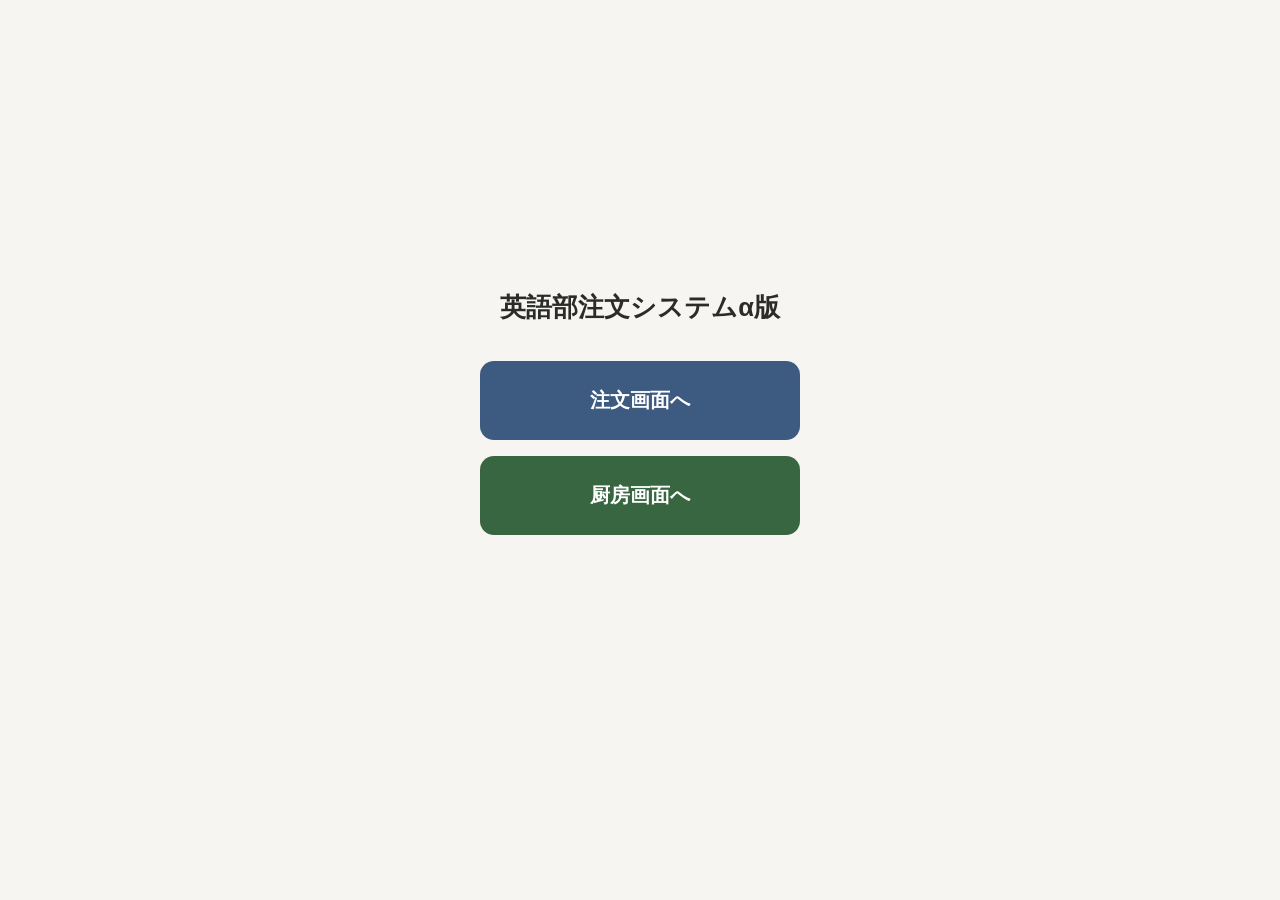
<file: index.html>
<!DOCTYPE html>
<html lang="ja">
<head>
<meta charset="UTF-8">
<meta name="viewport" content="width=device-width, initial-scale=1.0">
<title>英語部注文システムα版</title>
<link rel="stylesheet" href="style.css">
</head>
<body>
  <div class="top-page">
    <h1 class="top-page-title">英語部注文システムα版</h1>
    <div class="top-links">
      <a class="top-link-button top-link-order" href="order.html">注文画面へ</a>
      <a class="top-link-button top-link-kitchen" href="kitchen.html">厨房画面へ</a>
    </div>
  </div>
</body>
</html>
</file>
<file: style.css>
:root {
  --bg: #f6f5f1;
  --ink: #2b2b28;
  --sub-ink: #8a8578;
  --card-bg: #ffffff;
  --border: #ddd8cc;
  --order-accent: #3d5a80;
  --order-accent-dark: #2c4360;
  --kitchen-accent: #386641;
  --kitchen-accent-bg: #e7f0e4;
  --oldest-highlight: #bc6c25;
}

* {
  box-sizing: border-box;
}

body {
  margin: 0;
  padding: 16px;
  background: var(--bg);
  color: var(--ink);
  font-family: -apple-system, BlinkMacSystemFont, "Hiragino Sans", "Yu Gothic Medium", "Noto Sans JP", sans-serif;
  -webkit-tap-highlight-color: transparent;
}

h1 {
  font-size: 1.3rem;
  margin: 0;
}

.section-title {
  font-size: 1rem;
  color: var(--sub-ink);
  margin: 20px 0 10px;
  font-weight: bold;
}

/* トップページ */
.top-page {
  display: flex;
  flex-direction: column;
  align-items: center;
  justify-content: center;
  min-height: 88vh;
  gap: 36px;
  text-align: center;
}

.top-page-title {
  font-size: 1.6rem;
  margin: 0;
}

.top-links {
  display: flex;
  flex-direction: column;
  gap: 16px;
  width: 100%;
  max-width: 320px;
}

.top-link-button {
  display: block;
  padding: 26px 16px;
  border-radius: 14px;
  font-size: 1.25rem;
  font-weight: bold;
  text-decoration: none;
  color: #fff;
}

.top-link-order {
  background: var(--order-accent);
}

.top-link-kitchen {
  background: var(--kitchen-accent);
}

/* ヘッダー(注文画面・厨房画面 共通) */
.page-header {
  display: flex;
  align-items: baseline;
  gap: 14px;
  padding-bottom: 12px;
  border-bottom: 2px solid var(--border);
  margin-bottom: 4px;
}

.back-link {
  text-decoration: none;
  color: var(--sub-ink);
  font-size: 0.85rem;
  white-space: nowrap;
}

/* 商品ボタン(注文画面) */
.product-buttons {
  display: grid;
  grid-template-columns: repeat(2, 1fr);
  gap: 12px;
  margin: 16px 0 8px;
}

.product-button {
  padding: 24px 8px;
  font-size: 1.1rem;
  font-weight: bold;
  border: none;
  border-radius: 12px;
  background: var(--order-accent);
  color: #fff;
  cursor: pointer;
}

.product-button:active {
  background: var(--order-accent-dark);
}

/* 注文カード一覧(注文画面・厨房画面で共通) */
.order-list {
  display: flex;
  flex-wrap: wrap;
  gap: 12px;
  min-height: 60px;
}

.empty-message {
  color: var(--sub-ink);
}

.order-card {
  all: unset;
  box-sizing: border-box;
  cursor: pointer;
  width: 148px;
  background: var(--card-bg);
  border: 2px solid var(--border);
  border-radius: 12px;
  padding: 12px;
  display: flex;
  flex-direction: column;
  gap: 6px;
  box-shadow: 0 1px 3px rgba(0, 0, 0, 0.12);
}

.order-card-oldest {
  border-color: var(--oldest-highlight);
  border-width: 3px;
}

.order-card-number {
  font-size: 0.75rem;
  color: var(--sub-ink);
}

.order-card-name {
  font-size: 1.15rem;
  font-weight: bold;
  line-height: 1.3;
}

.order-card-time {
  font-size: 0.75rem;
  color: var(--sub-ink);
}

.order-card-button-label {
  margin-top: 4px;
  text-align: center;
  padding: 9px 4px;
  border-radius: 8px;
  background: #f0efe9;
  font-weight: bold;
  font-size: 0.95rem;
}

.order-list-kitchen .order-card-button-label {
  background: var(--kitchen-accent-bg);
  color: var(--kitchen-accent);
}
</file>
